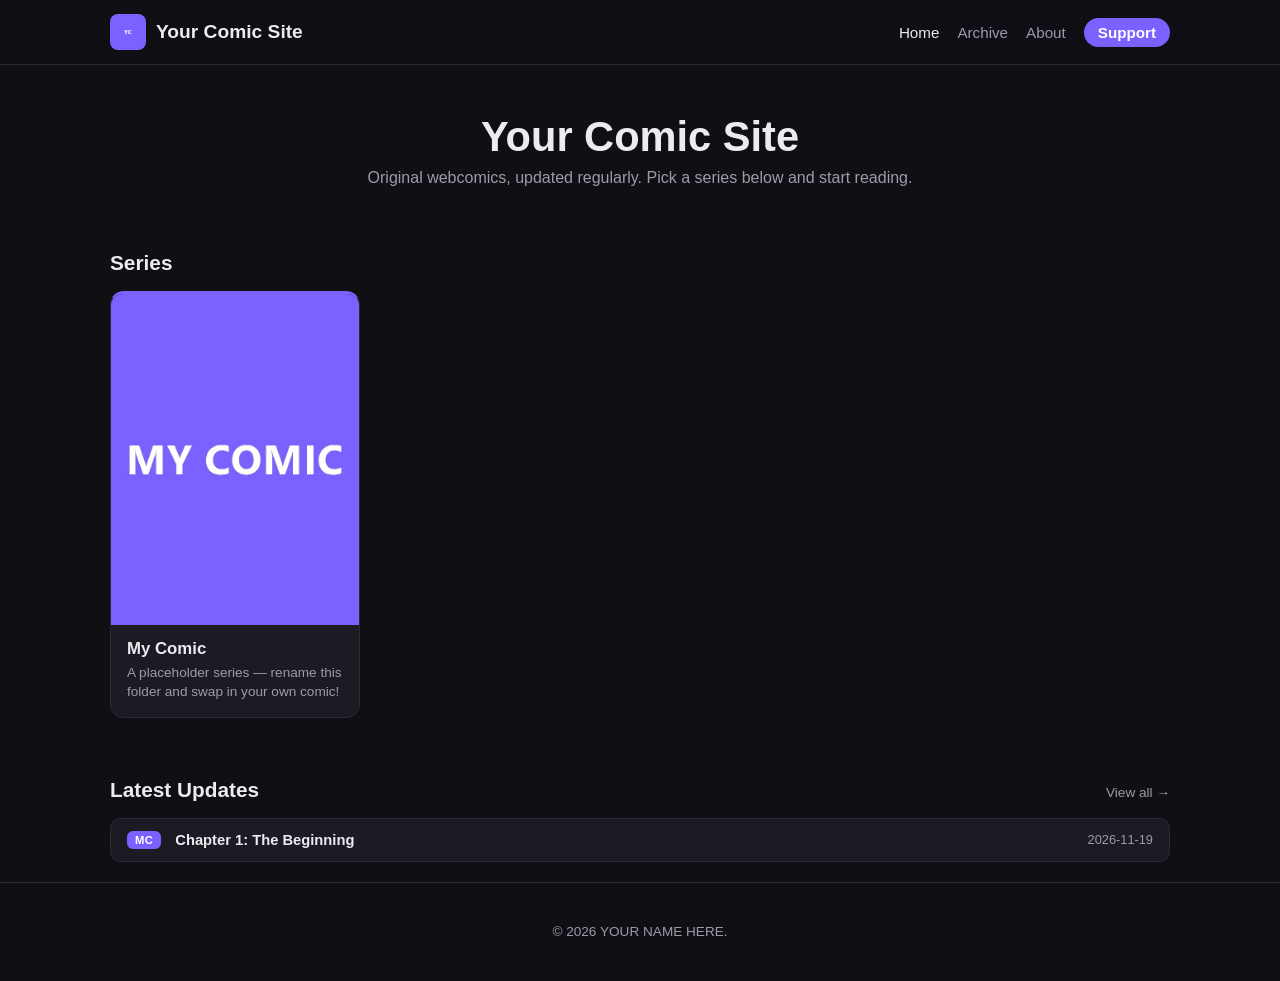
<file: index.html>
<!DOCTYPE html>
<html lang="en">
<head>
  <meta charset="UTF-8">
  <meta name="viewport" content="width=device-width, initial-scale=1.0">
  <title>Your Comic Site</title>
  <meta name="description" content="Read webcomics for free — updated regularly.">

  <!-- 🔗 SOCIAL SHARING -->
  <meta property="og:title" content="Your Comic Site">
  <meta property="og:description" content="Read webcomics for free — updated regularly.">
  <meta property="og:type" content="website">
  <meta property="og:url" content="https://YOUR-USERNAME.github.io/YOUR-REPO-NAME/">
  <meta property="og:image" content="https://YOUR-USERNAME.github.io/YOUR-REPO-NAME/assets/logo.png">

  <link rel="icon" href="assets/favicon.ico">
  <link rel="stylesheet" href="css/style.css">
</head>
<body>

  <header class="site-header">
    <div class="container">
      <a class="site-brand" href="index.html">
        <img src="assets/logo.png" alt="" onerror="this.style.display='none'">
        Your Comic Site
      </a>
      <nav class="site-nav">
        <a href="index.html" class="active">Home</a>
        <a href="archive.html">Archive</a>
        <a href="about.html">About</a>
        <a href="#" class="nav-donate" target="_blank" rel="noopener">Support</a>
      </nav>
    </div>
  </header>

  <main class="container">
    <section class="hero">
      <h1>Your Comic Site</h1>
      <p>Original webcomics, updated regularly. Pick a series below and start reading.</p>
    </section>

    <div class="section-heading">
      <h2>Series</h2>
    </div>
    <div class="series-grid" id="series-grid">
      <div class="empty-state">Loading…</div>
    </div>

    <div class="section-heading">
      <h2>Latest Updates</h2>
      <a href="archive.html">View all →</a>
    </div>
    <div class="updates-list" id="updates-list"></div>
  </main>

  <footer class="site-footer">
    <p class="footer-copy">&copy; <span class="js-year"></span> YOUR NAME HERE.</p>
  </footer>

  <script src="js/app.js"></script>
</body>
</html>
</file>
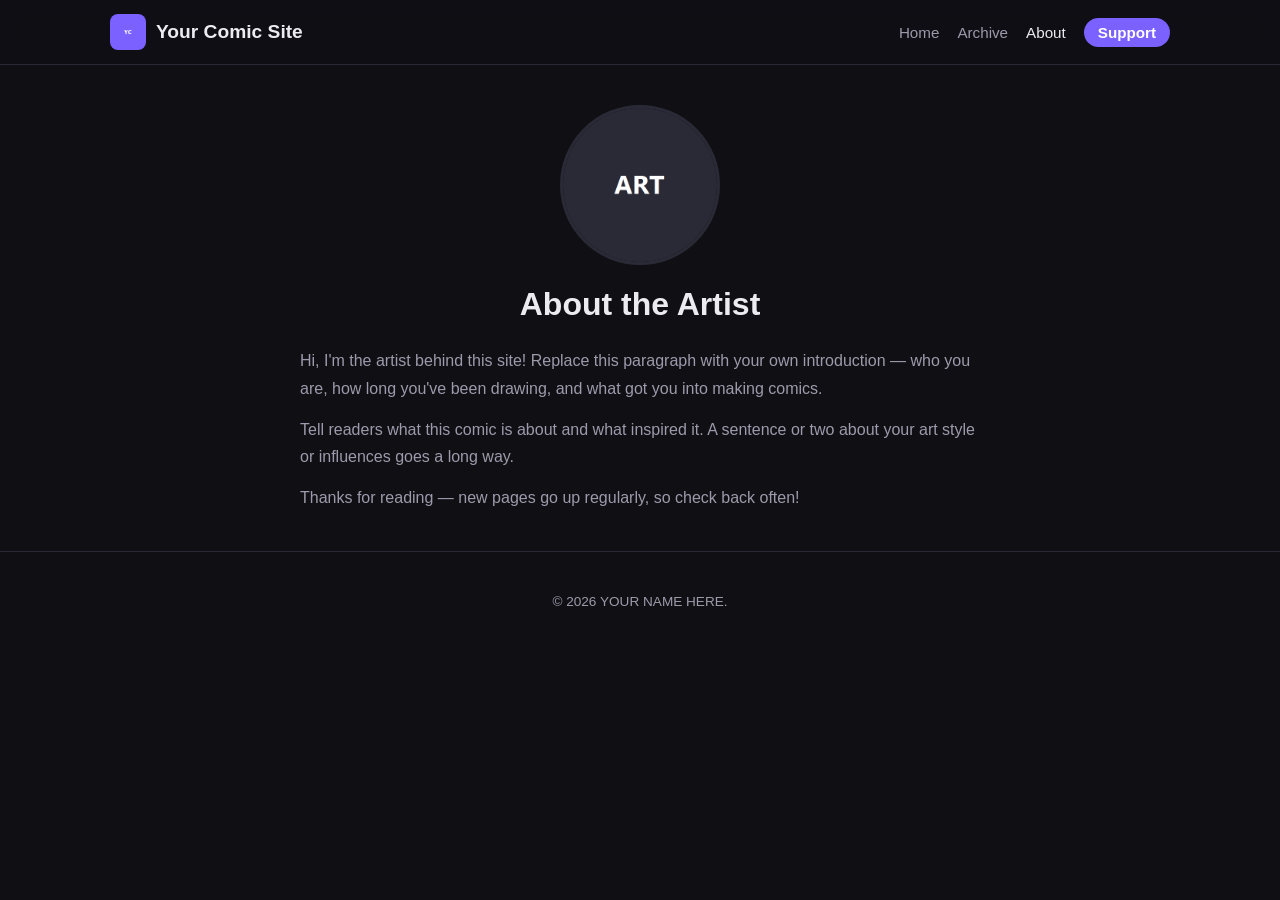
<file: about.html>
<!DOCTYPE html>
<html lang="en">
<head>
  <meta charset="UTF-8">
  <meta name="viewport" content="width=device-width, initial-scale=1.0">
  <title>About — Your Comic Site</title>
  <meta name="description" content="About the artist behind Your Comic Site.">

  <!-- 🔗 SOCIAL SHARING -->
  <meta property="og:title" content="About — Your Comic Site">
  <meta property="og:description" content="About the artist behind Your Comic Site.">
  <meta property="og:type" content="website">
  <meta property="og:url" content="https://YOUR-USERNAME.github.io/YOUR-REPO-NAME/about.html">
  <meta property="og:image" content="https://YOUR-USERNAME.github.io/YOUR-REPO-NAME/assets/logo.png">

  <link rel="icon" href="assets/favicon.ico">
  <link rel="stylesheet" href="css/style.css">
</head>
<body>

  <header class="site-header">
    <div class="container">
      <a class="site-brand" href="index.html">
        <img src="assets/logo.png" alt="" onerror="this.style.display='none'">
        Your Comic Site
      </a>
      <nav class="site-nav">
        <a href="index.html">Home</a>
        <a href="archive.html">Archive</a>
        <a href="about.html" class="active">About</a>
        <a href="#" class="nav-donate" target="_blank" rel="noopener">Support</a>
      </nav>
    </div>
  </header>

  <main class="container">
    <div class="about-wrap">
      <img class="artist-photo" src="assets/artist.png" alt="The artist" onerror="this.onerror=null; this.src='assets/artist.jpg'; this.onerror=function(){this.outerHTML='<div class=artist-placeholder>🎨</div>'}">
      <h1>About the Artist</h1>

      <div class="about-bio">
        <!-- ✏️ WRITE YOUR BIO HERE -->
        <p>Hi, I'm the artist behind this site! Replace this paragraph with your own introduction — who you are, how long you've been drawing, and what got you into making comics.</p>
        <p>Tell readers what this comic is about and what inspired it. A sentence or two about your art style or influences goes a long way.</p>
        <p>Thanks for reading — new pages go up regularly, so check back often!</p>
      </div>
    </div>
  </main>

  <footer class="site-footer">
    <p class="footer-copy">&copy; <span class="js-year"></span> YOUR NAME HERE.</p>
  </footer>

  <script>
    document.querySelectorAll('.js-year').forEach(el => el.textContent = new Date().getFullYear());
  </script>
</body>
</html>
</file>
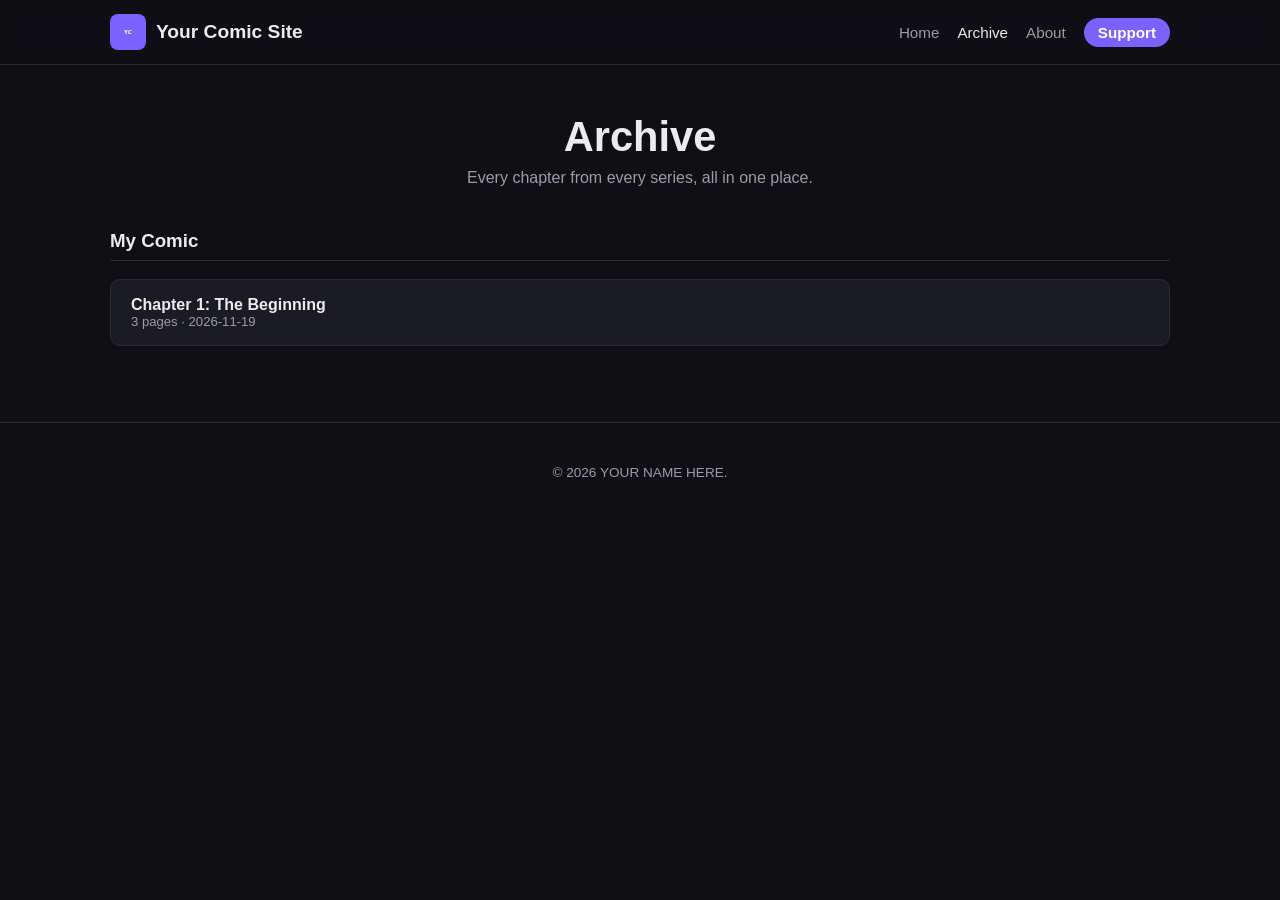
<file: archive.html>
<!DOCTYPE html>
<html lang="en">
<head>
  <meta charset="UTF-8">
  <meta name="viewport" content="width=device-width, initial-scale=1.0">
  <title>Archive — Your Comic Site</title>
  <meta name="description" content="Every chapter from every series, all in one place.">

  <!-- 🔗 SOCIAL SHARING -->
  <meta property="og:title" content="Archive — Your Comic Site">
  <meta property="og:description" content="Every chapter from every series, all in one place.">
  <meta property="og:type" content="website">
  <meta property="og:url" content="https://YOUR-USERNAME.github.io/YOUR-REPO-NAME/archive.html">
  <meta property="og:image" content="https://YOUR-USERNAME.github.io/YOUR-REPO-NAME/assets/logo.png">

  <link rel="icon" href="assets/favicon.ico">
  <link rel="stylesheet" href="css/style.css">
</head>
<body>

  <header class="site-header">
    <div class="container">
      <a class="site-brand" href="index.html">
        <img src="assets/logo.png" alt="" onerror="this.style.display='none'">
        Your Comic Site
      </a>
      <nav class="site-nav">
        <a href="index.html">Home</a>
        <a href="archive.html" class="active">Archive</a>
        <a href="about.html">About</a>
        <a href="#" class="nav-donate" target="_blank" rel="noopener">Support</a>
      </nav>
    </div>
  </header>

  <main class="container">
    <section class="hero">
      <h1>Archive</h1>
      <p>Every chapter from every series, all in one place.</p>
    </section>

    <div id="archive-wrap">
      <div class="empty-state">Loading…</div>
    </div>
  </main>

  <footer class="site-footer">
    <p class="footer-copy">&copy; <span class="js-year"></span> YOUR NAME HERE.</p>
  </footer>

  <script src="js/archive.js"></script>
</body>
</html>
</file>
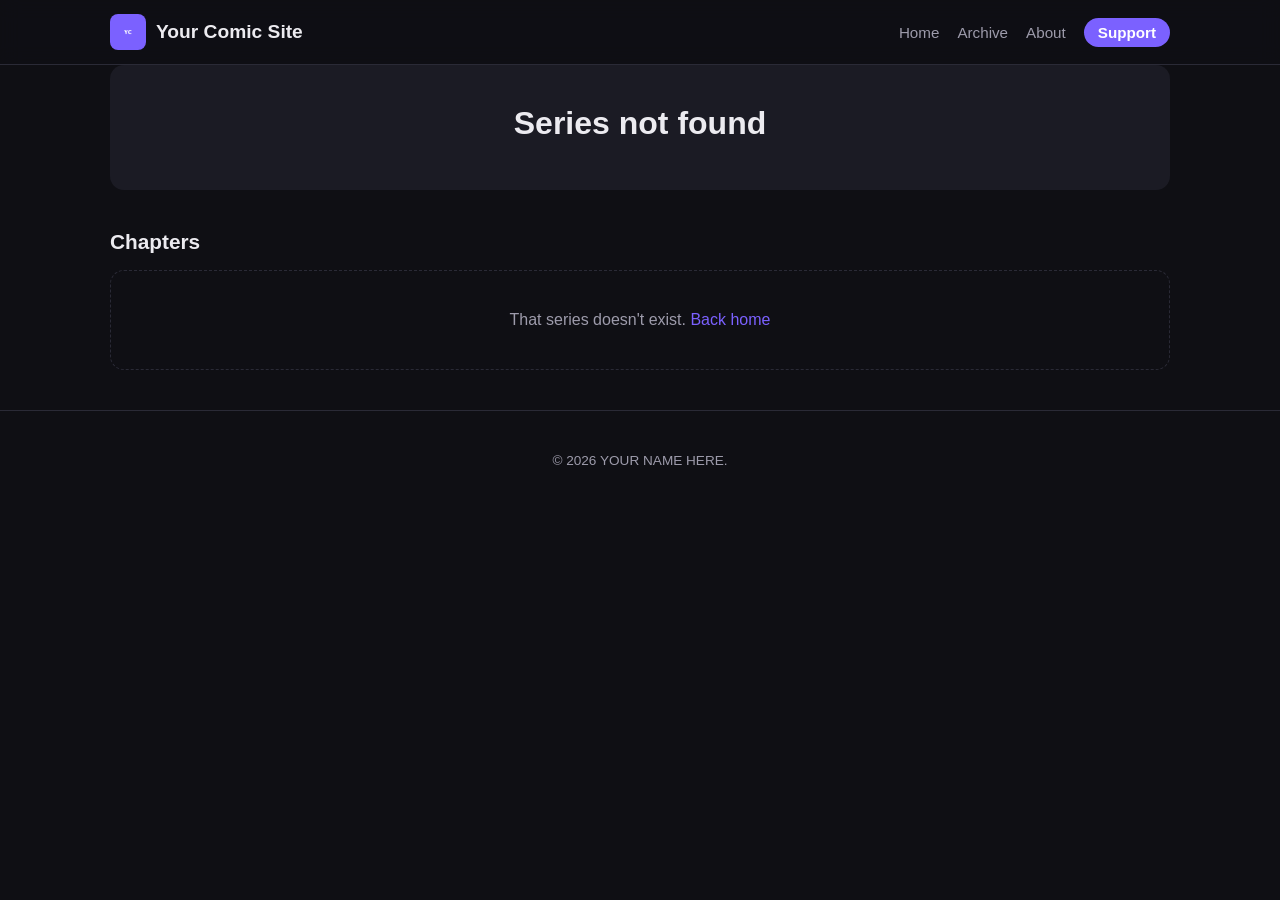
<file: series.html>
<!DOCTYPE html>
<html lang="en">
<head>
  <meta charset="UTF-8">
  <meta name="viewport" content="width=device-width, initial-scale=1.0">
  <title>Series — Your Comic Site</title>
  <meta name="description" content="Chapter list for this series.">

  <!-- 🔗 SOCIAL SHARING -->
  <meta property="og:title" content="Series — Your Comic Site">
  <meta property="og:description" content="Chapter list for this series.">
  <meta property="og:type" content="website">
  <meta property="og:url" content="https://YOUR-USERNAME.github.io/YOUR-REPO-NAME/series.html">
  <meta property="og:image" content="https://YOUR-USERNAME.github.io/YOUR-REPO-NAME/assets/logo.png">

  <link rel="icon" href="assets/favicon.ico">
  <link rel="stylesheet" href="css/style.css">
</head>
<body>

  <header class="site-header">
    <div class="container">
      <a class="site-brand" href="index.html">
        <img src="assets/logo.png" alt="" onerror="this.style.display='none'">
        Your Comic Site
      </a>
      <nav class="site-nav">
        <a href="index.html">Home</a>
        <a href="archive.html">Archive</a>
        <a href="about.html">About</a>
        <a href="#" class="nav-donate" target="_blank" rel="noopener">Support</a>
      </nav>
    </div>
  </header>

  <main class="container">
    <div class="series-header" id="series-header">
      <div class="header-content"><h1>Loading…</h1></div>
    </div>

    <div class="section-heading">
      <h2>Chapters</h2>
    </div>
    <div class="chapter-list" id="chapter-list"></div>
  </main>

  <footer class="site-footer">
    <p class="footer-copy">&copy; <span class="js-year"></span> YOUR NAME HERE.</p>
  </footer>

  <script src="js/series.js"></script>
</body>
</html>
</file>
<file: css/style.css>
/* ============================================
   Webcomic Site — Core Styles
   Edit colors/fonts here to restyle the whole site.
   ============================================ */

:root {
  --bg: #0f0f14;
  --bg-elevated: #17171f;
  --panel: #1b1b24;
  --border: #2a2a36;
  --text: #ecebf0;
  --text-dim: #9d9bab;
  --accent: #7b61ff;
  --accent-text: #ffffff;
  --font-ui: -apple-system, BlinkMacSystemFont, "Segoe UI", Roboto, Helvetica, Arial, sans-serif;
  --font-heading: var(--font-ui);
  --radius: 14px;
  --max-width: 1100px;
}

/* ---- Theme variants (set via data-theme on <body>) ---- */
body[data-theme="warm"] {
  --bg: #1a140d;
  --bg-elevated: #241c12;
  --panel: #2a2015;
  --border: #3d2f1c;
  --text: #f3e6d2;
  --text-dim: #b8a383;
  --font-heading: Georgia, "Times New Roman", serif;
}

body[data-theme="cool"] {
  --bg: #0b1420;
  --bg-elevated: #10202f;
  --panel: #132637;
  --border: #1f3a4f;
  --text: #dff3ff;
  --text-dim: #8db2c6;
  --font-heading: "Comic Sans MS", "Segoe Print", var(--font-ui);
}

body[data-theme="dark"] {
  --bg: #0a0505;
  --bg-elevated: #160909;
  --panel: #1c0b0b;
  --border: #3a1414;
  --text: #f2e4e4;
  --text-dim: #ab8080;
  --accent: #c2283a;
}

body[data-theme="sepia"] {
  --bg: #1c140c;
  --bg-elevated: #2a1f13;
  --panel: #312414;
  --border: #4a3820;
  --text: #f0e2c8;
  --text-dim: #bda271;
  --font-heading: Georgia, serif;
}

* { box-sizing: border-box; }

html, body {
  margin: 0;
  padding: 0;
  background: var(--bg);
  color: var(--text);
  font-family: var(--font-ui);
  min-height: 100%;
}

body {
  display: flex;
  flex-direction: column;
}

a { color: var(--accent); text-decoration: none; }
a:hover { text-decoration: underline; }

img { max-width: 100%; display: block; }

.container {
  width: 100%;
  max-width: var(--max-width);
  margin: 0 auto;
  padding: 0 20px;
}

/* ---- Header / Nav ---- */
.site-header {
  position: sticky;
  top: 0;
  z-index: 50;
  background: rgba(15, 15, 20, 0.85);
  backdrop-filter: blur(10px);
  border-bottom: 1px solid var(--border);
}

.site-header .container {
  display: flex;
  align-items: center;
  justify-content: space-between;
  min-height: 64px;
}

.site-brand {
  display: flex;
  align-items: center;
  gap: 10px;
  font-family: var(--font-heading);
  font-weight: 700;
  font-size: 1.2rem;
  color: var(--text);
}

.site-brand img {
  width: 36px;
  height: 36px;
  border-radius: 8px;
  object-fit: cover;
}

.site-nav {
  display: flex;
  align-items: center;
  gap: 18px;
  flex-wrap: wrap;
}

.site-nav a {
  color: var(--text-dim);
  font-size: 0.95rem;
}

.site-nav a:hover,
.site-nav a.active {
  color: var(--text);
}

.nav-donate {
  background: var(--accent);
  color: var(--accent-text) !important;
  padding: 6px 14px;
  border-radius: 999px;
  font-weight: 600;
}
.nav-donate:hover { opacity: 0.88; text-decoration: none; }

/* ---- Footer ---- */
.site-footer {
  margin-top: auto;
  border-top: 1px solid var(--border);
  padding: 28px 0;
  text-align: center;
  color: var(--text-dim);
  font-size: 0.85rem;
}

/* ---- Hero ---- */
.hero {
  padding: 48px 0 24px;
  text-align: center;
}
.hero h1 {
  font-family: var(--font-heading);
  font-size: clamp(1.8rem, 4vw, 2.6rem);
  margin: 0 0 8px;
}
.hero p {
  color: var(--text-dim);
  max-width: 560px;
  margin: 0 auto;
}

/* ---- Section headings ---- */
.section-heading {
  display: flex;
  align-items: baseline;
  justify-content: space-between;
  margin: 40px 0 16px;
}
.section-heading h2 {
  font-family: var(--font-heading);
  font-size: 1.3rem;
  margin: 0;
}
.section-heading a {
  font-size: 0.85rem;
  color: var(--text-dim);
}

/* ---- Series grid / cards ---- */
.series-grid {
  display: grid;
  grid-template-columns: repeat(auto-fill, minmax(220px, 1fr));
  gap: 20px;
  padding-bottom: 20px;
}

.series-card {
  background: var(--panel);
  border: 1px solid var(--border);
  border-radius: var(--radius);
  overflow: hidden;
  display: flex;
  flex-direction: column;
  transition: transform 0.15s ease, border-color 0.15s ease;
  border-top: 3px solid var(--card-accent, var(--accent));
}

.series-card:hover {
  transform: translateY(-3px);
  border-color: var(--card-accent, var(--accent));
}

.series-card .cover-wrap {
  aspect-ratio: 3 / 4;
  background: var(--bg-elevated);
  overflow: hidden;
  display: flex;
  align-items: center;
  justify-content: center;
}
.series-card .cover-wrap img { width: 100%; height: 100%; object-fit: cover; }
.series-card .cover-placeholder {
  font-size: 2.4rem;
  color: var(--text-dim);
}

.series-card .card-body { padding: 14px 16px 16px; }
.series-card h3 { margin: 0 0 4px; font-size: 1.05rem; font-family: var(--font-heading); color: var(--text); }
.series-card p { margin: 0; color: var(--text-dim); font-size: 0.85rem; line-height: 1.4; }

/* ---- Updates list ---- */
.updates-list {
  display: flex;
  flex-direction: column;
  gap: 10px;
  padding-bottom: 20px;
}

.update-row {
  display: flex;
  align-items: center;
  gap: 14px;
  padding: 12px 16px;
  background: var(--panel);
  border: 1px solid var(--border);
  border-radius: 10px;
}

.update-row .tag {
  flex-shrink: 0;
  font-size: 0.7rem;
  font-weight: 700;
  letter-spacing: 0.04em;
  padding: 3px 8px;
  border-radius: 6px;
  color: #fff;
  background: var(--tag-color, var(--accent));
}

.update-row .update-title {
  flex: 1;
  font-weight: 600;
  font-size: 0.92rem;
  color: var(--text);
}
.update-row .update-date {
  color: var(--text-dim);
  font-size: 0.8rem;
  flex-shrink: 0;
}

.empty-state {
  text-align: center;
  color: var(--text-dim);
  padding: 40px 20px;
  border: 1px dashed var(--border);
  border-radius: var(--radius);
}

/* ---- About page ---- */
.about-wrap {
  max-width: 680px;
  margin: 40px auto;
  text-align: center;
}
.artist-photo {
  width: 160px;
  height: 160px;
  border-radius: 50%;
  object-fit: cover;
  margin: 0 auto 20px;
  border: 3px solid var(--border);
  display: block;
}
.artist-placeholder {
  width: 160px;
  height: 160px;
  border-radius: 50%;
  margin: 0 auto 20px;
  display: flex;
  align-items: center;
  justify-content: center;
  font-size: 3rem;
  background: var(--panel);
  border: 3px solid var(--border);
}
.about-bio {
  text-align: left;
  line-height: 1.7;
  color: var(--text-dim);
  margin-top: 24px;
}
.about-bio p { margin: 0 0 14px; }

/* ---- Series page ---- */
.series-header {
  position: relative;
  padding: 40px 0;
  margin-bottom: 20px;
  border-radius: var(--radius);
  overflow: hidden;
  background: var(--panel);
  text-align: center;
}
.series-header .bg-layer {
  position: absolute;
  inset: 0;
  background-size: cover;
  background-position: center;
  opacity: 0.35;
  z-index: 0;
}
.series-header .bg-layer.tile { background-size: auto; }
.series-header .header-content {
  position: relative;
  z-index: 1;
}
.series-header img.series-logo { max-height: 100px; margin: 0 auto 10px; }
.series-header h1 { font-family: var(--font-heading); margin: 0 0 8px; }
.series-header p { color: var(--text-dim); max-width: 500px; margin: 0 auto; }

.chapter-list { display: flex; flex-direction: column; gap: 10px; padding-bottom: 40px; }
.chapter-row {
  display: flex;
  align-items: center;
  justify-content: space-between;
  gap: 16px;
  padding: 16px 20px;
  background: var(--panel);
  border: 1px solid var(--border);
  border-radius: 10px;
}
.chapter-row:hover { border-color: var(--accent); }
.chapter-row .chapter-title { font-weight: 600; color: var(--text); }
.chapter-row .chapter-meta { color: var(--text-dim); font-size: 0.82rem; }
.chapter-row .chapter-progress {
  font-size: 0.75rem;
  color: var(--accent);
  font-weight: 600;
}

/* ---- Reader ---- */
body.reader-body { background: #000; }
.reader-bg-wrap {
  position: fixed;
  inset: 0;
  z-index: -1;
  background-size: cover;
  background-position: center;
}
.reader-bg-wrap.tile { background-size: auto; }

.reader-toolbar {
  position: sticky;
  top: 0;
  z-index: 40;
  display: flex;
  align-items: center;
  gap: 12px;
  padding: 10px 16px;
  background: rgba(10, 10, 14, 0.9);
  backdrop-filter: blur(8px);
  border-bottom: 1px solid var(--border);
  flex-wrap: wrap;
}
.reader-toolbar select {
  background: var(--panel);
  color: var(--text);
  border: 1px solid var(--border);
  border-radius: 6px;
  padding: 6px 10px;
  font-size: 0.85rem;
}
.reader-toolbar .spacer { flex: 1; }
.toolbar-btn {
  background: var(--panel);
  border: 1px solid var(--border);
  color: var(--text);
  border-radius: 6px;
  padding: 6px 12px;
  font-size: 0.9rem;
  cursor: pointer;
}
.toolbar-btn:hover { border-color: var(--accent); }

.reader-page-wrap {
  max-width: 900px;
  margin: 24px auto 60px;
  padding: 0 16px;
  position: relative;
}
.reader-page-wrap img {
  width: 100%;
  border-radius: 8px;
  cursor: zoom-in;
  box-shadow: 0 20px 60px rgba(0,0,0,0.5);
}
.reader-click-zones {
  position: absolute;
  inset: 0;
  display: flex;
}
.reader-click-zones .zone { flex: 1; cursor: pointer; }

.reader-pagenum {
  text-align: center;
  color: var(--text-dim);
  font-size: 0.85rem;
  margin-top: 10px;
}

.reader-nav-footer {
  display: flex;
  justify-content: center;
  gap: 12px;
  padding-bottom: 60px;
}

/* ---- Lightbox / zoom ---- */
.lightbox-overlay {
  position: fixed;
  inset: 0;
  background: rgba(0,0,0,0.92);
  z-index: 100;
  display: none;
  align-items: center;
  justify-content: center;
  cursor: zoom-out;
}
.lightbox-overlay.open { display: flex; }
.lightbox-overlay img {
  max-width: 95vw;
  max-height: 95vh;
  object-fit: contain;
}

/* ---- Keyboard shortcuts panel ---- */
.shortcuts-panel {
  position: fixed;
  bottom: 20px;
  right: 20px;
  background: var(--panel);
  border: 1px solid var(--border);
  border-radius: 10px;
  padding: 16px 20px;
  z-index: 90;
  display: none;
  min-width: 220px;
  box-shadow: 0 10px 40px rgba(0,0,0,0.5);
}
.shortcuts-panel.open { display: block; }
.shortcuts-panel h4 { margin: 0 0 10px; font-size: 0.9rem; }
.shortcuts-panel .row {
  display: flex;
  justify-content: space-between;
  gap: 16px;
  font-size: 0.82rem;
  padding: 4px 0;
  color: var(--text-dim);
}
.shortcuts-panel kbd {
  background: var(--bg-elevated);
  border: 1px solid var(--border);
  border-radius: 4px;
  padding: 1px 6px;
  font-size: 0.78rem;
  color: var(--text);
}

/* ---- Continue reading badge ---- */
.continue-badge {
  display: inline-block;
  background: var(--accent);
  color: #fff;
  font-size: 0.7rem;
  font-weight: 700;
  padding: 2px 8px;
  border-radius: 999px;
  margin-left: 8px;
}

/* ---- Archive page ---- */
.archive-group { margin-bottom: 36px; }
.archive-group h3 {
  font-family: var(--font-heading);
  border-bottom: 1px solid var(--border);
  padding-bottom: 8px;
}

/* ---- 404 ---- */
.notfound-wrap {
  flex: 1;
  display: flex;
  align-items: center;
  justify-content: center;
  flex-direction: column;
  text-align: center;
  padding: 60px 20px;
}
.notfound-wrap h1 { font-size: 4rem; margin: 0; font-family: var(--font-heading); }
.notfound-wrap p { color: var(--text-dim); margin: 10px 0 24px; }

@media (max-width: 600px) {
  .site-nav { gap: 12px; }
  .hero { padding: 32px 0 16px; }
}
</file>
